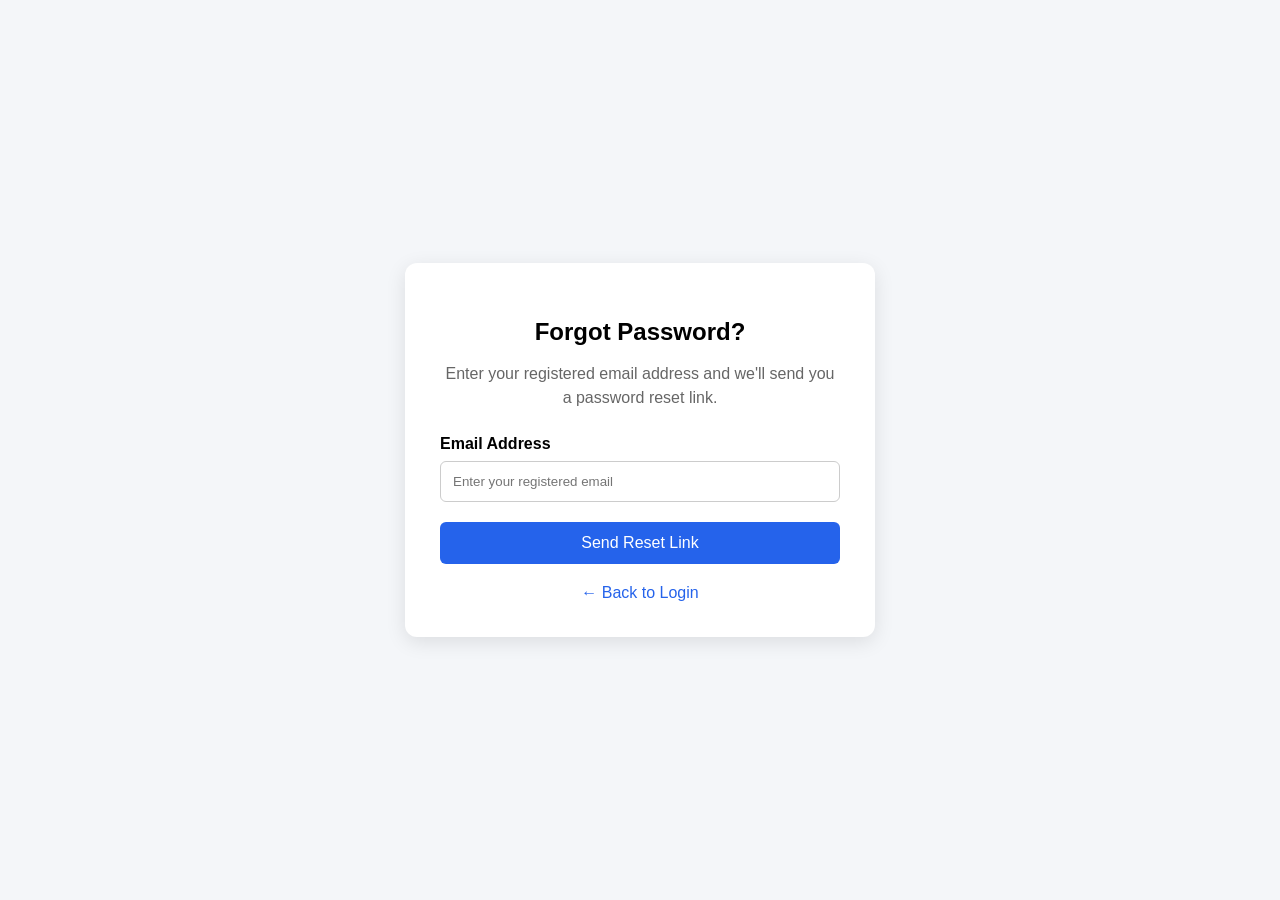
<file: templates/auth/forgot_password.html>
<!DOCTYPE html>
<html lang="en">

<head>

    <meta charset="UTF-8">

    <meta
        name="viewport"
        content="width=device-width, initial-scale=1.0"
    >

    <title>Forgot Password - CampusConnect</title>

    <style>

        body {
            margin: 0;
            font-family: Arial, sans-serif;
            background: #f4f6f9;

            display: flex;
            justify-content: center;
            align-items: center;

            min-height: 100vh;
        }

        .container {
            width: 400px;

            background: white;

            padding: 35px;

            border-radius: 12px;

            box-shadow:
                0 5px 20px
                rgba(0, 0, 0, 0.1);
        }

        h2 {
            text-align: center;
            margin-bottom: 10px;
        }

        .description {
            text-align: center;
            color: #666;
            margin-bottom: 25px;
            line-height: 1.5;
        }

        label {
            display: block;

            margin-bottom: 8px;

            font-weight: bold;
        }

        input {
            width: 100%;

            padding: 12px;

            margin-bottom: 20px;

            border: 1px solid #ccc;

            border-radius: 6px;

            box-sizing: border-box;
        }

        button {
            width: 100%;

            padding: 12px;

            border: none;

            border-radius: 6px;

            background: #2563eb;

            color: white;

            font-size: 16px;

            cursor: pointer;
        }

        button:hover {
            background: #1d4ed8;
        }

        .back {
            text-align: center;

            margin-top: 20px;
        }

        .back a {
            color: #2563eb;

            text-decoration: none;
        }

        .back a:hover {
            text-decoration: underline;
        }

    </style>

</head>

<body>

    <div class="container">

        <h2>Forgot Password?</h2>

        <p class="description">

            Enter your registered email address
            and we'll send you a password reset link.

        </p>


        <form method="POST">

            <label for="email">

                Email Address

            </label>

            <input
                type="email"
                id="email"
                name="email"
                placeholder="Enter your registered email"
                required
            >


            <button type="submit">

                Send Reset Link

            </button>

        </form>


        <div class="back">

            <a href="{{ url_for('auth.login') }}">

                ← Back to Login

            </a>

        </div>

    </div>

</body>

</html>
</file>
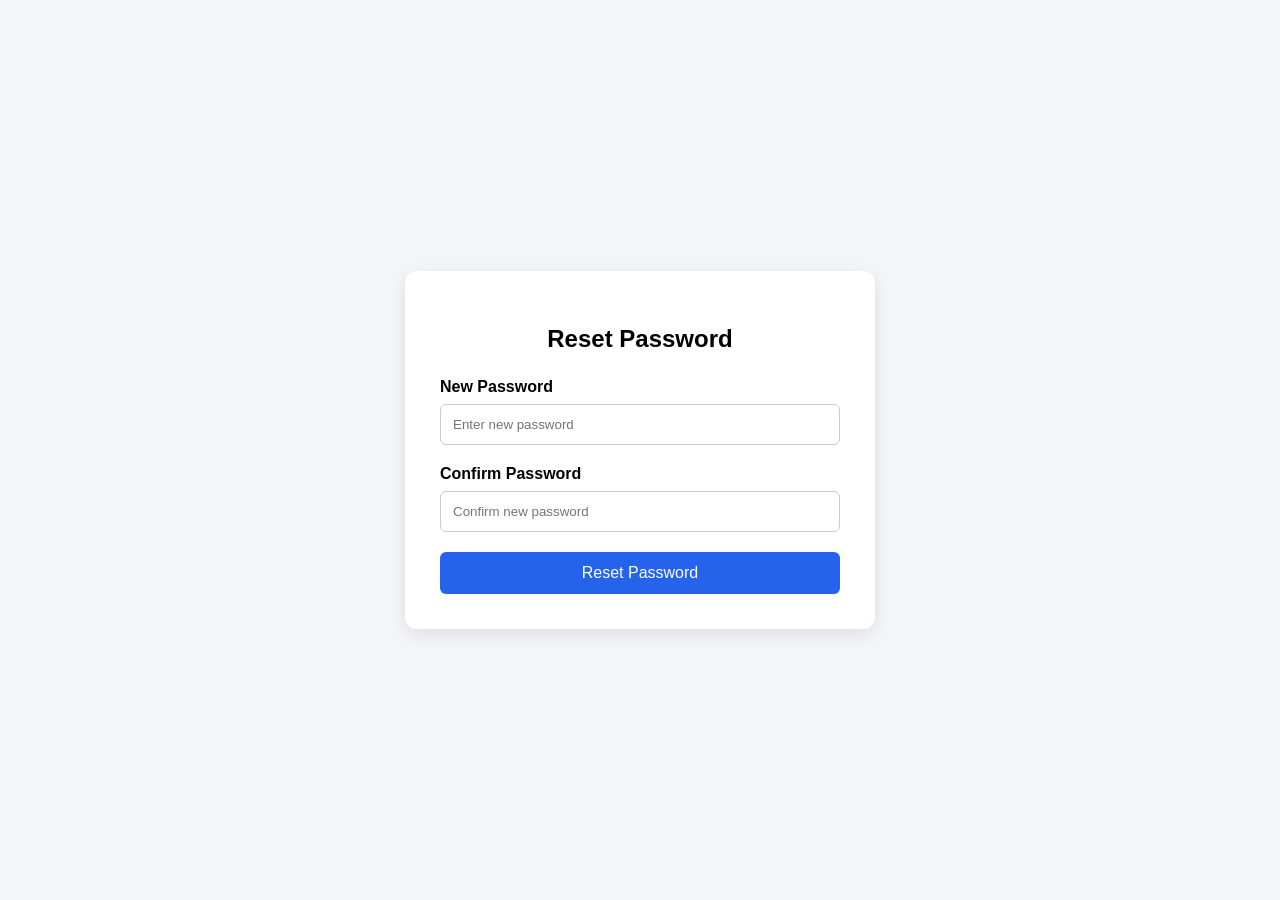
<file: templates/auth/reset_password.html>
<!DOCTYPE html>
<html lang="en">

<head>
    <meta charset="UTF-8">
    <meta name="viewport" content="width=device-width, initial-scale=1.0">

    <title>Reset Password - CampusConnect</title>

    <style>
        body {
            margin: 0;
            font-family: Arial, sans-serif;
            background: #f4f6f9;
            display: flex;
            justify-content: center;
            align-items: center;
            min-height: 100vh;
        }

        .container {
            width: 400px;
            background: white;
            padding: 35px;
            border-radius: 12px;
            box-shadow: 0 5px 20px rgba(0, 0, 0, 0.1);
        }

        h2 {
            text-align: center;
            margin-bottom: 25px;
        }

        label {
            display: block;
            margin-bottom: 8px;
            font-weight: bold;
        }

        input {
            width: 100%;
            padding: 12px;
            margin-bottom: 20px;
            border: 1px solid #ccc;
            border-radius: 6px;
            box-sizing: border-box;
        }

        button {
            width: 100%;
            padding: 12px;
            border: none;
            border-radius: 6px;
            background: #2563eb;
            color: white;
            font-size: 16px;
            cursor: pointer;
        }

        button:hover {
            background: #1d4ed8;
        }
    </style>
</head>

<body>

    <div class="container">

        <h2>Reset Password</h2>

        <form method="POST">

            <label for="new_password">
                New Password
            </label>

            <input
                type="password"
                id="new_password"
                name="new_password"
                placeholder="Enter new password"
                minlength="6"
                required
            >

            <label for="confirm_password">
                Confirm Password
            </label>

            <input
                type="password"
                id="confirm_password"
                name="confirm_password"
                placeholder="Confirm new password"
                minlength="6"
                required
            >

            <button type="submit">
                Reset Password
            </button>

        </form>

    </div>

</body>

</html>
</file>
